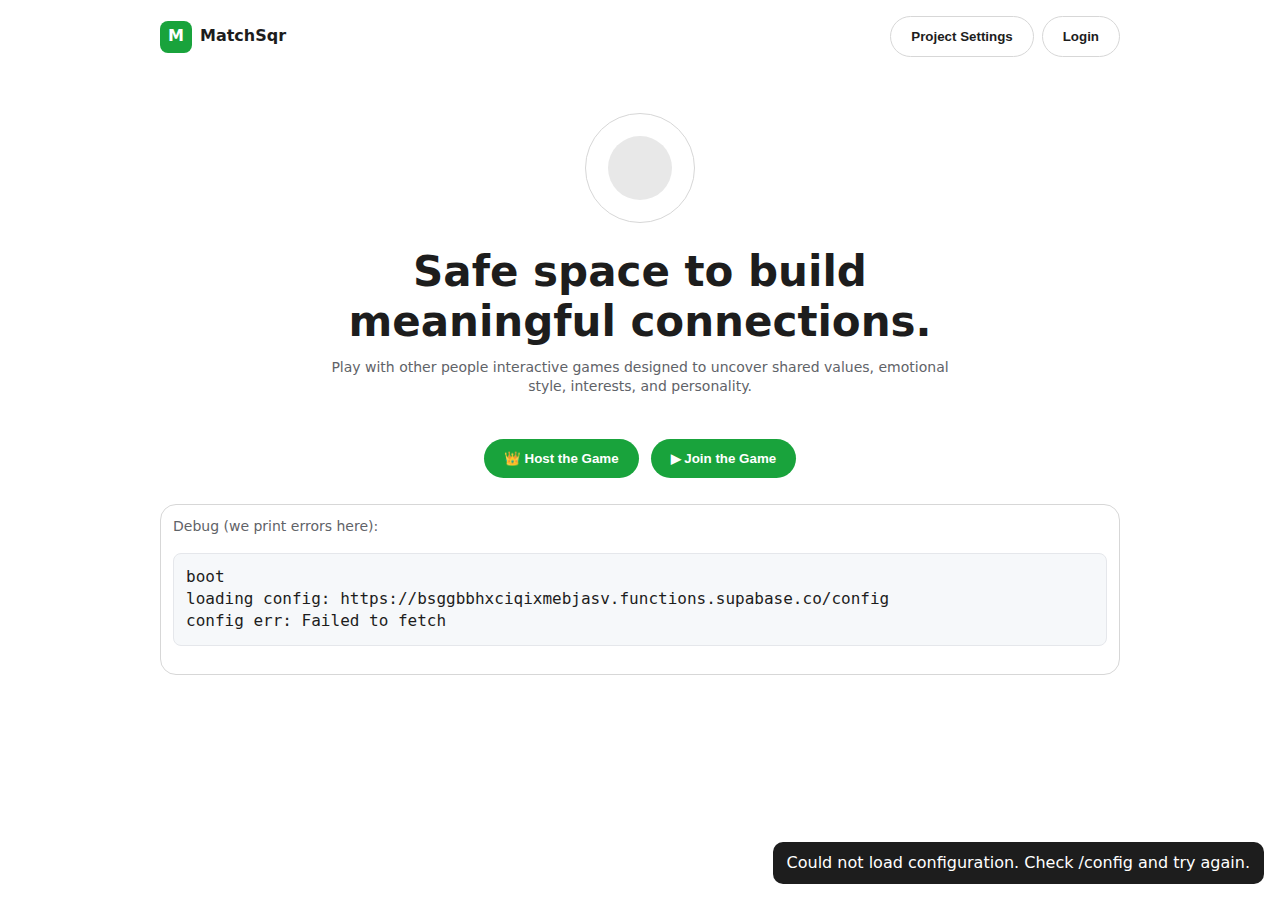
<file: index.html>
<!doctype html>
<html>
<head>
  <meta charset="utf-8"/>
  <meta name="viewport" content="width=device-width,initial-scale=1"/>
  <title>MatchSqr</title>
  <link rel="icon" href="data:,">
  <style>
    :root{--ms-green:#19A33C;--ms-border:#D7D7D7;--ms-text:#1D1D1D;--ms-sub:#5F6368;--radius:16px}
    *{box-sizing:border-box}html,body{height:100%}body{margin:0;font:16px/1.4 system-ui,-apple-system,Segoe UI,Roboto,Helvetica,Arial;color:var(--ms-text);background:#fff}
    .container{max-width:1000px;margin:0 auto;padding:0 20px}
    .topbar{display:flex;align-items:center;justify-content:space-between;padding:16px 0}
    .brand{display:flex;align-items:center;gap:8px;font-weight:600}
    .brand .logo{width:32px;height:32px;border-radius:8px;background:var(--ms-green);color:#fff;display:flex;align-items:center;justify-content:center;font-weight:700}
    .btn{display:inline-flex;align-items:center;gap:8px;border:none;border-radius:999px;padding:12px 20px;background:var(--ms-green);color:#fff;font-weight:600;cursor:pointer}
    .btn:disabled{opacity:.5;cursor:not-allowed}
    .btn-outline{display:inline-flex;align-items:center;gap:8px;border:1px solid var(--ms-border);border-radius:999px;padding:12px 20px;background:#fff;color:var(--ms-text);font-weight:600;cursor:pointer}
    .card{border:1px solid var(--ms-border);border-radius:var(--radius);background:#fff}
    .label{display:block;font-size:12px;color:var(--ms-sub);margin:0 0 4px}
    .input,.textarea{width:100%;border:1px solid var(--ms-border);border-radius:var(--radius);padding:10px 12px;outline:none}
    .textarea{min-height:96px;resize:vertical}
    .hero{font-size:42px;font-weight:600;text-align:center;line-height:1.2;margin:0}
    .muted{color:var(--ms-sub);font-size:14px}
    .center{display:flex;flex-direction:column;align-items:center}
    .grid{display:grid;gap:16px}@media(min-width:800px){.grid-2{grid-template-columns:1fr 1fr}}
    .avatar{width:64px;height:64px;border:2px solid #2CCE4B;border-radius:999px;color:#2CCE4B;display:flex;align-items:center;justify-content:center;font-weight:700;margin:0 auto}
    .timerbar{display:flex;gap:8px;justify-content:space-between;align-items:center;background:#3b3b3b;color:#fff;border-radius:8px;padding:8px 12px}
    .stage-dots{display:flex;gap:18px;justify-content:center;margin:10px 0 0}
    .stage-dots span{display:flex;align-items:center;gap:6px;color:#5c5c5c;font-size:12px}
    .stage-dots i{width:10px;height:10px;border:2px solid #31C24D;border-radius:999px}.stage-dots .on i{background:#31C24D}
    .question-card{width:320px;height:420px;border-radius:var(--radius);background:#1BB83E;color:#fff;display:flex;align-items:center;justify-content:center;text-align:center;padding:24px;font-weight:600;margin:0 auto}
    .row{display:flex;gap:40px;justify-content:space-between;align-items:flex-start}.col{flex:1}
    .hidden{display:none !important}.footerGap{height:24px}
    .note{background:#F6F2E8;border:1px solid #E5E1D8;border-radius:var(--radius);padding:12px;text-align:center}
    .toast{position:fixed;right:16px;bottom:16px;background:#111;color:#fff;padding:10px 14px;border-radius:10px;opacity:.95;max-width:80vw}
    .banner{background:#fff3cd;color:#664d03;border:1px solid #ffe69c;padding:10px 12px;border-radius:10px;margin:10px 0}
    dialog{border:1px solid var(--ms-border);border-radius:12px}
    pre#debug{white-space:pre-wrap;background:#f6f8fa;border:1px solid #e5e7eb;padding:12px;border-radius:8px}
  </style>
</head>
<body>
  <div class="container">
    <div class="topbar">
      <div class="brand"><div class="logo">M</div> MatchSqr</div>
      <div style="display:flex;gap:8px">
        <button class="btn-outline" id="btnSettings">Project Settings</button>
        <button class="btn-outline" id="btnLoginTop">Login</button>
      </div>
    </div>

    <div id="route-home">
      <div id="cfgBanner" class="banner hidden">Project Settings needed. Click <b>Project Settings</b> at the top right.</div>
      <div class="center" style="padding:40px 0 10px">
        <div style="width:110px;height:110px;border:1px solid var(--ms-border);border-radius:999px;display:flex;align-items:center;justify-content:center;margin-bottom:24px">
          <div style="width:64px;height:64px;border-radius:999px;background:#e8e8e8"></div>
        </div>
        <h1 class="hero">Safe space to build<br/>meaningful connections.</h1>
        <p class="muted" style="max-width:640px;text-align:center;margin-top:10px">
          Play with other people interactive games designed to uncover shared values, emotional style, interests, and personality.
        </p>
        <div style="display:flex;gap:12px;flex-wrap:wrap;margin-top:28px">
          <button class="btn" id="goHost">👑 Host the Game</button>
          <button class="btn" id="goJoin">▶ Join the Game</button>
        </div>
      </div>

      <div class="card" style="padding:12px;margin-top:16px">
        <div class="muted">Debug (we print errors here):</div>
        <pre id="debug"></pre>
      </div>
    </div>

    <div id="route-auth" class="hidden">
      <h1 style="text-align:center;font-size:36px;font-weight:600;margin-top:40px">Hey, happy to see you!</h1>
      <div class="grid grid-2" style="margin-top:24px">
        <div>
          <div style="color:var(--ms-green);font-weight:600;margin-bottom:8px">Create a new account</div>
          <div class="card" style="padding:16px">
            <label class="label">Name</label>
            <input class="input" id="suName" />
            <div style="display:flex;gap:16px;margin:12px 0">
              <label style="font-size:14px"><input type="radio" name="gender" value="man"> Man</label>
              <label style="font-size:14px"><input type="radio" name="gender" value="woman"> Woman</label>
            </div>
            <label class="label">Email</label>
            <input class="input" id="suEmail" />
            <label class="label" style="margin-top:12px">Password</label>
            <input class="input" type="password" id="suPass" />
            <button class="btn" style="width:100%;margin-top:14px" id="btnSignUp">Submit</button>
          </div>
        </div>
        <div>
          <div style="color:var(--ms-green);font-weight:600;margin-bottom:8px">I have an account</div>
          <div class="card" style="padding:16px">
            <label class="label">Date of birth</label>
            <input class="input" type="date" id="siDob" />
            <label class="label" style="margin-top:12px">Email</label>
            <input class="input" id="siEmail" />
            <label class="label" style="margin-top:12px">Password</label>
            <input class="input" type="password" id="siPass" />
            <button class="btn" style="width:100%;margin-top:14px" id="btnSignIn">Submit</button>
          </div>
        </div>
      </div>
    </div>

    <div id="route-join" class="hidden">
      <h1 style="text-align:center;font-size:36px;font-weight:600;margin-top:40px">Hey, happy to see you!</h1>
      <div style="text-align:center;color:var(--ms-green);font-weight:600;margin-top:6px">How we should call you?</div>
      <div class="grid grid-2" style="margin-top:16px">
        <input class="input" id="gName" placeholder="Name" />
        <input class="input" id="gCode" placeholder="Enter Game ID" />
      </div>
      <div class="center" style="margin-top:16px">
        <button class="btn" id="btnJoin">▶ Join the Game</button>
      </div>
      <p class="muted" style="text-align:center;margin-top:12px">
        You can join as a guest or you can <span class="link" id="lnkCreateAccount">create an account</span>
      </p>
      <div id="joinNext" class="center hidden" style="margin-top:16px">
        <button class="btn-outline" id="btnGoRoom">Continue to the room</button>
      </div>
    </div>

    <div id="route-host" class="hidden">
      <div class="center" style="margin-top:60px">
        <button class="btn" id="btnCreateGame">👑 Start the Game</button>
        <div id="hostInfo" class="hidden" style="margin-top:24px;text-align:center">
          <div class="muted">Game ID</div>
          <div id="hostCode" style="font-size:22px;font-weight:600;letter-spacing:1px;margin-top:4px"></div>
          <p class="muted" style="margin-top:6px">Please share this Game ID with other players</p>
          <button class="btn-outline" style="margin-top:10px" id="btnEnterRoom">Enter Room</button>
        </div>
      </div>
    </div>

    <div id="route-game" class="hidden">
      <div class="timerbar">
        <div style="font-size:22px;font-variant-numeric:tabular-nums">0:59m</div>
        <button class="btn-outline" id="btnExtend">Extend</button>
        <button class="btn" id="btnEnd">End game & analyze</button>
      </div>
      <div class="stage-dots">
        <span class="on"><i></i> Icebreaker</span>
        <span><i></i> Get to know you</span>
        <span><i></i> The real you</span>
      </div>
      <div class="note" style="margin-top:10px">
        <div id="gHeader" class="muted">Share the Game ID with friends to join.</div>
      </div>

      <div class="card" style="margin-top:14px;padding:24px;background:#F6F2E8;border-color:#E5E1D8">
        <div class="row">
          <div class="col center" style="gap:60px">
            <div><div class="avatar" id="p1i">NA</div><div style="text-align:center;margin-top:6px">Nader</div></div>
            <div><div class="avatar">JE</div><div style="text-align:center;margin-top:6px">Jerar</div></div>
          </div>
          <div class="col">
            <div class="question-card" id="qCard">If you would have a superpower, what would you choose and why?</div>
            <div style="display:flex;gap:16px;justify-content:center;margin-top:18px;font-size:24px">
              <span title="microphone">🎙️</span><span title="keyboard">⌨️</span>
            </div>
          </div>
          <div class="col center" style="gap:60px">
            <div><div class="avatar">EK</div><div style="text-align:center;margin-top:6px">Ekaterina</div></div>
            <div><div class="avatar">SO</div><div style="text-align:center;margin-top:6px">Sofia</div></div>
          </div>
        </div>

        <div class="center" style="margin-top:16px">
          <textarea class="textarea" id="ansText" placeholder="Type your answer..."></textarea>
          <div style="display:flex;justify-content:flex-end;width:100%;max-width:720px;margin-top:8px">
            <button class="btn-outline" id="btnSubmit">Submit</button>
          </div>
        </div>
      </div>

      <div class="card" style="padding:12px;margin-top:14px">
        <div class="muted">Response</div>
        <pre id="resp" style="white-space:pre-wrap"></pre>
      </div>
      <div class="footerGap"></div>
    </div>
  </div>

  <!-- Project Settings Modal -->
  <dialog id="cfgModal">
    <form method="dialog" style="padding:16px;min-width:320px">
      <h3 style="margin-top:0">Project Settings</h3>
      <p class="muted" style="margin-top:-6px">Saved in your browser only.</p>
      <label class="label">MS_URL (Project URL)</label>
      <input class="input" id="cfgUrl" placeholder="https://xxxx.supabase.co" />
      <label class="label" style="margin-top:12px">MS_ANON_KEY (anon public key)</label>
      <input class="input" id="cfgAnon" placeholder="eyJhbGci..." />
      <label class="label" style="margin-top:12px">MS_FUNCTIONS_BASE</label>
      <input class="input" id="cfgFn" placeholder="https://xxxx.functions.supabase.co" />
      <div style="display:flex;gap:8px;margin-top:14px;justify-content:flex-end">
        <button class="btn-outline" value="cancel">Cancel</button>
        <button class="btn" value="save" id="cfgSave">Save</button>
      </div>
    </form>
  </dialog>

  <div id="toast" class="toast hidden"></div>

  <!-- We load Supabase after settings are saved -->
 <script>
(function(){
  // ======= ONLY THING TO EDIT: your /config URL =======
  const CONFIG_URL = "https://bsggbbhxciqixmebjasv.functions.supabase.co/config"; // <-- paste your exact /config URL

  // ======= helpers =======
  const g = (id)=>document.getElementById(id);
  const routes = ["home","auth","join","host","game"];
  const show = (id)=>{ routes.forEach(r=>g('route-'+r)?.classList.add('hidden')); g('route-'+id)?.classList.remove('hidden'); window.scrollTo(0,0); };
  const toast = (msg)=>{ const t=g("toast"); if(!t) return alert(msg); t.textContent=msg; t.classList.remove("hidden"); setTimeout(()=>t.classList.add("hidden"),3500); };
  const debug = (msg)=>{ const d=g("debug"); if(d) d.textContent += (msg + "\n"); try{ console.log("[MS]", msg);}catch{} };

  window.onerror = (m)=>debug("ERROR: "+(m?.toString?.()||m));
  window.onunhandledrejection = (ev)=>debug("REJECTION: "+(ev?.reason?.message||ev?.reason||"unknown"));
  debug("boot");

  // ======= config (from /config) =======
  const CFG = { url: "", anon: "", fnb: "" };

  async function loadConfig(){
    debug("loading config: " + CONFIG_URL);
    const r = await fetch(CONFIG_URL, { method:"GET" });
    const t = await r.text();
    let j; try { j = JSON.parse(t); } catch { throw new Error("Bad /config JSON"); }
    if(!r.ok || !j?.ok) throw new Error(j?.error || "Config fetch failed");
    CFG.url = j.url; CFG.anon = j.anon; CFG.fnb = (j.fnb||"").replace(/\/+$/,"");
    if(!CFG.url || !CFG.anon || !CFG.fnb) throw new Error("Config missing values");
    debug("config loaded");
  }

  // ======= supabase (loaded lazily when needed) =======
  let supabaseLoaded = false;
  function ensureSupabaseLoaded(){
    if (supabaseLoaded) return Promise.resolve();
    if (!CFG.url || !CFG.anon) return Promise.reject(new Error("Config not loaded"));
    return new Promise((resolve,reject)=>{
      const s = document.createElement("script");
      s.src = "https://cdn.jsdelivr.net/npm/@supabase/supabase-js@2.45.4/dist/umd/supabase.js";
      s.onload = ()=>{ supabaseLoaded = true; debug("Supabase JS loaded"); resolve(); };
      s.onerror = ()=> reject(new Error("Failed to load Supabase JS"));
      document.head.appendChild(s);
    });
  }
  function sb(){ /* global supabase */ return window.supabase.createClient(CFG.url, CFG.anon); }
  function fnb(){ return CFG.fnb; }

  // ======= call edge functions =======
  async function callFn(name, body, needAuth){
    if(!CFG.fnb) throw new Error("Config not loaded");
    const headers = { "content-type":"application/json" };
    if(needAuth){
      await ensureSupabaseLoaded();
      const s = sb();
      const { data, error } = await s.auth.getSession();
      if(error) throw error;
      const tk = data?.session?.access_token;
      if(!tk){ toast("Please login first"); throw new Error("No login"); }
      headers["authorization"] = "Bearer "+tk;
    }
    const url = fnb() + "/" + name;
    debug("fetching " + url);
    const r = await fetch(url, { method:"POST", headers, body: JSON.stringify(body||{}) });
    const t = await r.text(); let parsed; try { parsed = JSON.parse(t); } catch { parsed = t; }
    if(!r.ok){
      debug(name+" error: "+(parsed?.error||t));
      throw new Error(parsed?.error||t||("HTTP "+r.status));
    }
    return parsed;
  }

  // ======= routing =======
  function getHashInfo(){
    let h = location.hash || "#/home";
    if(h.startsWith("#/")) h = h.slice(2); else if(h.startsWith("#")) h = h.slice(1);
    let path=h, query=""; const qIdx=h.indexOf("?"); if(qIdx>=0){ path=h.slice(0,qIdx); query=h.slice(qIdx+1); }
    const params = new URLSearchParams(query);
    return { path, params };
  }

  async function bindAuth(){
    // Sign Up (host)
    g("btnSignUp").onclick = async ()=>{
      try{
        await ensureSupabaseLoaded();
        const s = sb();
        const email=(g("suEmail").value||"").trim();
        const password=g("suPass").value||"";
        const name=(g("suName").value||"").trim();
        if(!email){ toast("Enter email (Sign Up)"); return; }
        if(!password){ toast("Enter password (Sign Up)"); return; }
        const { error } = await s.auth.signUp({ email, password, options:{ data:{ name } }});
        if(error) throw error;
        toast("Signed up.");
      }catch(e){ toast(e.message||String(e)); debug("signup err: "+(e.message||e)); }
    };
    // Sign In (host)
    g("btnSignIn").onclick = async ()=>{
      try{
        await ensureSupabaseLoaded();
        const s = sb();
        const email=(g("siEmail").value||"").trim();
        const password=g("siPass").value||"";
        if(!email){ toast("Enter email (Sign In)"); return; }
        if(!password){ toast("Enter password (Sign In)"); return; }
        const { error } = await s.auth.signInWithPassword({ email, password });
        if(error) throw error;
        toast("Signed in"); location.hash="#/host"; route();
      }catch(e){ toast(e.message||String(e)); debug("signin err: "+(e.message||e)); }
    };
  }

  function route(){
    const { path, params } = getHashInfo();

    if(path.startsWith("home")){ show("home"); return; }

    if(path.startsWith("auth")){ show("auth"); bindAuth(); return; }

    if(path.startsWith("join")){
      show("join");
      g("lnkCreateAccount").onclick = ()=>{ location.hash="#/auth"; route(); };
      g("btnJoin").onclick = async ()=>{
        try{
          const name=(g("gName").value||"").trim();
          const code=(g("gCode").value||"").trim();
          if(!name||!code){ toast("Enter your name and the Game ID."); return; }
          const r = await callFn("join_game_guest", { code, guest_name: name }, false);
          g("joinNext").classList.remove("hidden");
          g("btnGoRoom").onclick = ()=>{
            location.hash = "#/game?id="+r.game_id+"&temp="+r.temp_player_id;
            route();
          };
        }catch(e){ toast(String(e?.message||e)); debug("join err: "+(e?.message||e)); }
      };
      return;
    }

    if(path.startsWith("host")){
      show("host");
      debug("host: binding");
      g("btnCreateGame").onclick = async ()=>{
        debug("host: click");
        try{
          const r = await callFn("create_game", {}, true);
          // show code + enable Enter Room
          g("hostInfo").classList.remove("hidden");
          g("hostCode").textContent = r.code || "(no code)";
          g("btnEnterRoom").onclick = ()=>{
            location.hash = "#/game?id="+(r.game_id||"")+"&host=1";
            route();
          };
        }catch(e){
          toast(String(e?.message||e));
          debug("create_game err: "+(e?.message||e));
        }
      };
      return;
    }

    if(path.startsWith("game")){
      show("game");
      const id   = params.get("id")   || "";
      const temp = params.get("temp") || "";
      const host = params.get("host") === "1";

      if(!id){
        g("gHeader").textContent = "Missing game id in the URL. Go back and enter via Host/Join.";
        debug("game: missing id");
      }else{
        g("gHeader").textContent = host
          ? "You are the host. Share the Game ID with friends to join."
          : "You joined as a guest. Enjoy!";
      }

      g("btnSubmit").onclick = async ()=>{
        const text=(g("ansText").value||"").trim(); if(!text) return;
        if(!id){ toast("No game id"); return; }
        try{
          const needAuth = host; // host uses JWT, guest uses temp id
          const body = { game_id:id, question_id:"00000000-0000-0000-0000-000000000000", text };
          if(!needAuth){ body.temp_player_id = temp; }
          const r = await callFn("submit_answer", body, needAuth);
          g("ansText").value=""; g("resp").textContent = typeof r==="string" ? r : JSON.stringify(r,null,2);
        }catch(e){ toast(String(e?.message||e)); debug("submit err: "+(e?.message||e)); }
      };

      g("btnEnd").onclick = async ()=>{
        if(!id){ toast("No game id"); return; }
        try{
          const r = await callFn("end_game_and_analyze", { game_id:id }, true);
          g("resp").textContent = typeof r==="string" ? r : JSON.stringify(r,null,2);
          toast("Game ended. Guests have 30 minutes to register.");
        }catch(e){ toast(String(e?.message||e)); debug("end err: "+(e?.message||e)); }
      };

      g("btnExtend").onclick = ()=> toast("Extend coming next");
      return;
    }

    show("home");
  }
  window.addEventListener("hashchange", route);

  // top nav
  g("btnLoginTop").onclick = ()=>{ location.hash="#/auth"; route(); };
  g("goHost").onclick = ()=>{ location.hash="#/host"; route(); };
  g("goJoin").onclick = ()=>{ location.hash="#/join"; route(); };

  // ======= boot sequence: load config then render =======
  (async function boot(){
    try{
      await loadConfig();
      route();
    }catch(e){
      debug("config err: "+(e?.message||e));
      toast("Could not load configuration. Check /config and try again.");
      show("home");
    }
  })();

  // avoid favicon 404
  (function(){ if(!document.querySelector('link[rel="icon"]')){ const l=document.createElement("link"); l.rel="icon"; l.href="data:,"; document.head.appendChild(l);} })();
})();
</script>


</body>
</html>
</file>
